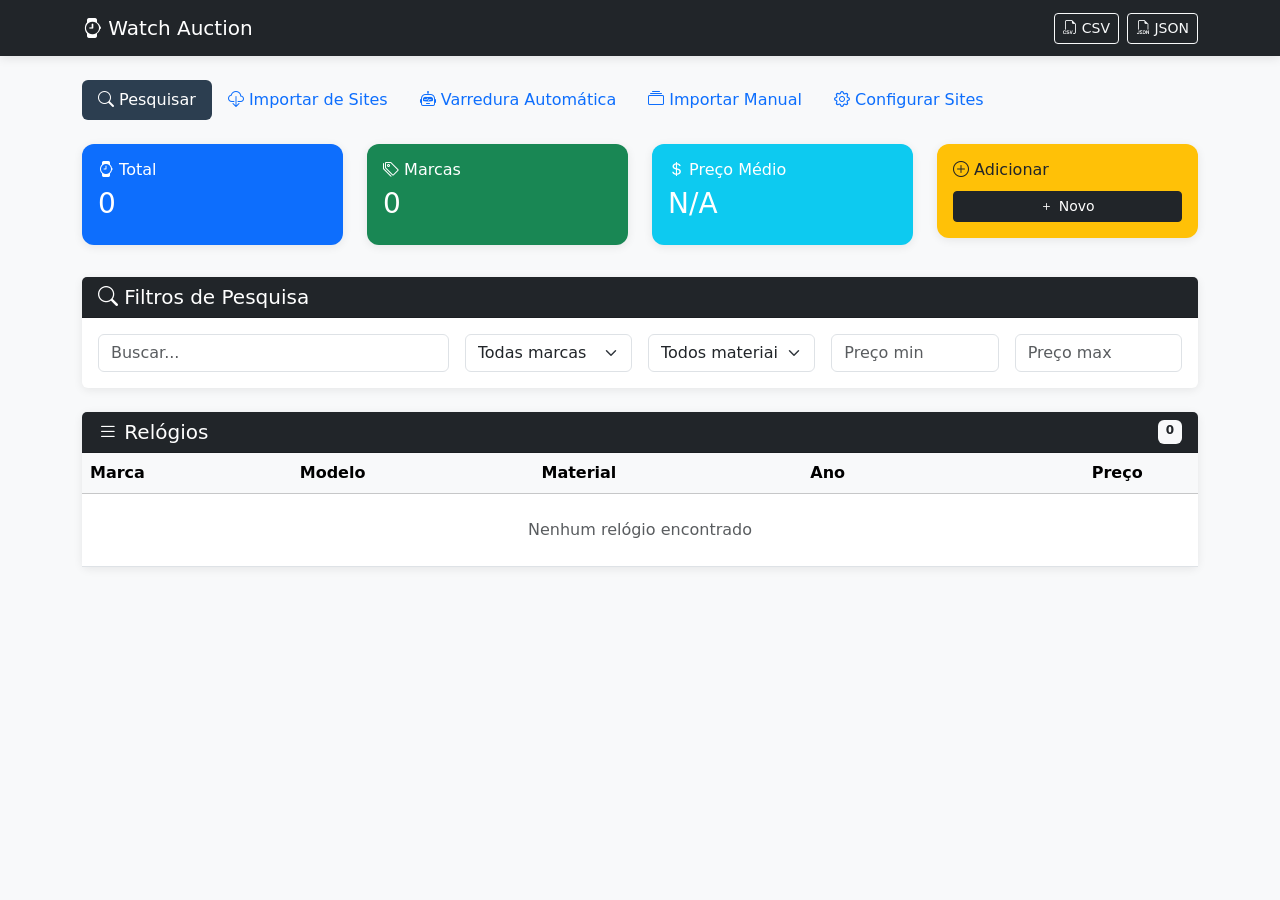
<file: watch-auction.html>
<!DOCTYPE html>
<html lang="pt-BR">
<head>
    <meta charset="UTF-8">
    <meta name="viewport" content="width=device-width, initial-scale=1.0">
    <title>Watch Auction - Pesquisa de Leilões</title>
    <link href="https://cdn.jsdelivr.net/npm/bootstrap@5.3.2/dist/css/bootstrap.min.css" rel="stylesheet">
    <link href="https://cdn.jsdelivr.net/npm/bootstrap-icons@1.11.1/font/bootstrap-icons.css" rel="stylesheet">
    <style>
        :root { --primary: #2c3e50; --accent: #3498db; }
        body { background: #f8f9fa; min-height: 100vh; }
        .navbar { box-shadow: 0 2px 10px rgba(0,0,0,0.1); }
        .card { border: none; box-shadow: 0 2px 10px rgba(0,0,0,0.08); }
        .card:hover { box-shadow: 0 4px 20px rgba(0,0,0,0.12); }
        .table tbody tr { cursor: pointer; transition: background 0.2s; }
        .table tbody tr:hover { background: #e3f2fd !important; }
        .stat-card { border-radius: 12px; transition: transform 0.2s; }
        .stat-card:hover { transform: translateY(-2px); }
        .modal-xl { max-width: 900px; }
        .site-badge { cursor: pointer; transition: all 0.2s; }
        .site-badge:hover { transform: scale(1.05); }
        .nav-pills .nav-link.active { background-color: #2c3e50; }
        .subpage-link { font-size: 0.85rem; word-break: break-all; }
        .batch-status { font-size: 0.9rem; }
        .page-badge { font-size: 0.75rem; }
    </style>
</head>
<body>
    <nav class="navbar navbar-expand-lg navbar-dark bg-dark sticky-top">
        <div class="container">
            <a class="navbar-brand" href="#"><i class="bi bi-watch"></i> Watch Auction</a>
            <div class="navbar-nav ms-auto">
                <button class="btn btn-outline-light btn-sm me-2" onclick="exportData('csv')">
                    <i class="bi bi-filetype-csv"></i> CSV
                </button>
                <button class="btn btn-outline-light btn-sm" onclick="exportData('json')">
                    <i class="bi bi-filetype-json"></i> JSON
                </button>
            </div>
        </div>
    </nav>

    <main class="container py-4">
        <ul class="nav nav-pills mb-4" role="tablist">
            <li class="nav-item">
                <button class="nav-link active" data-bs-toggle="pill" data-bs-target="#tab-search">
                    <i class="bi bi-search"></i> Pesquisar
                </button>
            </li>
            <li class="nav-item">
                <button class="nav-link" data-bs-toggle="pill" data-bs-target="#tab-import">
                    <i class="bi bi-cloud-download"></i> Importar de Sites
                </button>
            </li>
            <li class="nav-item">
                <button class="nav-link" data-bs-toggle="pill" data-bs-target="#tab-auto">
                    <i class="bi bi-robot"></i> Varredura Automática
                </button>
            </li>
            <li class="nav-item">
                <button class="nav-link" data-bs-toggle="pill" data-bs-target="#tab-batch">
                    <i class="bi bi-collection"></i> Importar Manual
                </button>
            </li>
            <li class="nav-item">
                <button class="nav-link" data-bs-toggle="pill" data-bs-target="#tab-sites">
                    <i class="bi bi-gear"></i> Configurar Sites
                </button>
            </li>
        </ul>

        <div class="tab-content">
            <!-- Tab: Search -->
            <div class="tab-pane fade show active" id="tab-search">
                <div class="row mb-4">
                    <div class="col-md-3 mb-2">
                        <div class="card stat-card bg-primary text-white">
                            <div class="card-body">
                                <h6><i class="bi bi-watch"></i> Total</h6>
                                <h3 id="stat-total">0</h3>
                            </div>
                        </div>
                    </div>
                    <div class="col-md-3 mb-2">
                        <div class="card stat-card bg-success text-white">
                            <div class="card-body">
                                <h6><i class="bi bi-tags"></i> Marcas</h6>
                                <h3 id="stat-brands">0</h3>
                            </div>
                        </div>
                    </div>
                    <div class="col-md-3 mb-2">
                        <div class="card stat-card bg-info text-white">
                            <div class="card-body">
                                <h6><i class="bi bi-currency-dollar"></i> Preço Médio</h6>
                                <h3 id="stat-avg">R$ 0</h3>
                            </div>
                        </div>
                    </div>
                    <div class="col-md-3 mb-2">
                        <div class="card stat-card bg-warning text-dark">
                            <div class="card-body">
                                <h6><i class="bi bi-plus-circle"></i> Adicionar</h6>
                                <button class="btn btn-dark btn-sm w-100 mt-1" data-bs-toggle="modal" data-bs-target="#addModal">
                                    <i class="bi bi-plus"></i> Novo
                                </button>
                            </div>
                        </div>
                    </div>
                </div>

                <div class="card mb-4">
                    <div class="card-header bg-dark text-white">
                        <h5 class="mb-0"><i class="bi bi-search"></i> Filtros de Pesquisa</h5>
                    </div>
                    <div class="card-body">
                        <div class="row g-3">
                            <div class="col-md-4">
                                <input type="text" class="form-control" id="searchQuery" placeholder="Buscar..." onkeyup="filterWatches()">
                            </div>
                            <div class="col-md-2">
                                <select class="form-select" id="filterBrand" onchange="filterWatches()">
                                    <option value="">Todas marcas</option>
                                </select>
                            </div>
                            <div class="col-md-2">
                                <select class="form-select" id="filterMaterial" onchange="filterWatches()">
                                    <option value="">Todos materiais</option>
                                </select>
                            </div>
                            <div class="col-md-2">
                                <input type="number" class="form-control" id="minPrice" placeholder="Preço min" onchange="filterWatches()">
                            </div>
                            <div class="col-md-2">
                                <input type="number" class="form-control" id="maxPrice" placeholder="Preço max" onchange="filterWatches()">
                            </div>
                        </div>
                    </div>
                </div>

                <div class="card">
                    <div class="card-header bg-dark text-white d-flex justify-content-between">
                        <h5 class="mb-0"><i class="bi bi-list"></i> Relógios</h5>
                        <span class="badge bg-light text-dark" id="resultCount">0</span>
                    </div>
                    <div class="table-responsive">
                        <table class="table table-hover mb-0">
                            <thead class="table-light">
                                <tr>
                                    <th>Marca</th>
                                    <th>Modelo</th>
                                    <th>Material</th>
                                    <th>Ano</th>
                                    <th class="text-end">Preço</th>
                                    <th></th>
                                </tr>
                            </thead>
                            <tbody id="watchesTable"></tbody>
                        </table>
                    </div>
                </div>
            </div>

            <!-- Tab: Import Single Page -->
            <div class="tab-pane fade" id="tab-import">
                <div class="card">
                    <div class="card-header bg-dark text-white">
                        <h5 class="mb-0"><i class="bi bi-cloud-download"></i> Importar de Sites de Leilão</h5>
                    </div>
                    <div class="card-body">
                        <div class="mb-4">
                            <label class="form-label fw-bold">1. Selecione o site:</label>
                            <div class="d-flex flex-wrap gap-2" id="siteButtons"></div>
                        </div>

                        <div class="mb-4">
                            <label class="form-label fw-bold">2. Abra o site e copie o conteúdo:</label>
                            <div class="d-flex gap-2 flex-wrap">
                                <button class="btn btn-primary" onclick="openSelectedSite()">
                                    <i class="bi bi-box-arrow-up-right"></i> Abrir Site
                                </button>
                                <button class="btn btn-outline-primary" onclick="openAllPages()">
                                    <i class="bi bi-collection"></i> Abrir Páginas 1-5
                                </button>
                            </div>
                            <small class="text-muted d-block mt-2">
                                Na página, pressione <kbd>Cmd+A</kbd> e <kbd>Cmd+C</kbd> para copiar tudo
                            </small>
                        </div>

                        <div class="mb-4">
                            <label class="form-label fw-bold">3. Cole o conteúdo aqui:</label>
                            <textarea class="form-control" id="pasteArea" rows="8"
                                placeholder="Cole aqui o texto copiado da página do leilão..."></textarea>
                        </div>

                        <div class="d-flex gap-2">
                            <button class="btn btn-success btn-lg" onclick="extractFromPaste()">
                                <i class="bi bi-magic"></i> Extrair Relógios
                            </button>
                            <button class="btn btn-outline-secondary" onclick="document.getElementById('pasteArea').value=''">
                                <i class="bi bi-trash"></i> Limpar
                            </button>
                        </div>

                        <div class="mt-4" id="extractionResults" style="display:none">
                            <div class="alert alert-success">
                                <i class="bi bi-check-circle"></i> <span id="extractionCount">0</span> relógios encontrados!
                            </div>

                            <!-- Detected Subpages -->
                            <div class="mb-3" id="detectedLinksSection" style="display:none">
                                <div class="alert alert-info">
                                    <i class="bi bi-link-45deg"></i> <strong><span id="linksCount">0</span> links de produtos detectados!</strong>
                                    <button class="btn btn-sm btn-info ms-2" onclick="openDetectedLinks()">
                                        Abrir Todos
                                    </button>
                                </div>
                            </div>

                            <div class="table-responsive">
                                <table class="table table-sm">
                                    <thead>
                                        <tr>
                                            <th><input type="checkbox" id="selectAllExtracted" onchange="toggleAllExtracted()"></th>
                                            <th>Descrição</th>
                                            <th>Marca</th>
                                            <th>Material</th>
                                            <th>Preço</th>
                                        </tr>
                                    </thead>
                                    <tbody id="extractedTable"></tbody>
                                </table>
                            </div>
                            <button class="btn btn-primary" onclick="importSelected()">
                                <i class="bi bi-download"></i> Importar Selecionados
                            </button>
                        </div>
                    </div>
                </div>
            </div>

            <!-- Tab: Automatic Scan -->
            <div class="tab-pane fade" id="tab-auto">
                <div class="card">
                    <div class="card-header bg-dark text-white">
                        <h5 class="mb-0"><i class="bi bi-robot"></i> Varredura Automática de Páginas</h5>
                    </div>
                    <div class="card-body">
                        <div class="alert alert-success">
                            <i class="bi bi-lightning-charge"></i>
                            <strong>Modo Automático:</strong> A aplicação vai automaticamente vasculhar todas as páginas do site
                            selecionado e capturar os dados dos relógios sem intervenção manual.
                        </div>

                        <div class="row mb-4">
                            <div class="col-md-6">
                                <label class="form-label fw-bold">1. Selecione o site:</label>
                                <div class="d-flex flex-wrap gap-2" id="siteButtonsAuto"></div>
                            </div>
                            <div class="col-md-3">
                                <label class="form-label fw-bold">Página inicial:</label>
                                <input type="number" class="form-control" id="autoStartPage" value="1" min="1">
                            </div>
                            <div class="col-md-3">
                                <label class="form-label fw-bold">Página final:</label>
                                <input type="number" class="form-control" id="autoEndPage" value="10" min="1">
                            </div>
                        </div>

                        <div class="row mb-4">
                            <div class="col-md-6">
                                <label class="form-label fw-bold">Proxy CORS:</label>
                                <select class="form-select" id="corsProxy">
                                    <option value="allorigins">AllOrigins (Recomendado)</option>
                                    <option value="corsproxy">CorsProxy.io</option>
                                    <option value="corsanywhere">CORS Anywhere</option>
                                    <option value="codetabs">CodeTabs</option>
                                </select>
                                <small class="text-muted">Se um proxy não funcionar, tente outro</small>
                            </div>
                            <div class="col-md-3">
                                <label class="form-label fw-bold">Delay entre páginas:</label>
                                <select class="form-select" id="autoDelay">
                                    <option value="1000">1 segundo</option>
                                    <option value="2000" selected>2 segundos</option>
                                    <option value="3000">3 segundos</option>
                                    <option value="5000">5 segundos</option>
                                </select>
                            </div>
                            <div class="col-md-3 d-flex align-items-end">
                                <button class="btn btn-primary btn-lg w-100" onclick="startAutoScan()" id="startScanBtn">
                                    <i class="bi bi-play-fill"></i> Iniciar Varredura
                                </button>
                            </div>
                        </div>

                        <!-- Progress Section -->
                        <div id="scanProgress" style="display:none">
                            <div class="card bg-light mb-4">
                                <div class="card-body">
                                    <div class="d-flex justify-content-between align-items-center mb-2">
                                        <span id="scanStatus">Iniciando...</span>
                                        <button class="btn btn-danger btn-sm" onclick="stopAutoScan()">
                                            <i class="bi bi-stop-fill"></i> Parar
                                        </button>
                                    </div>
                                    <div class="progress" style="height: 25px;">
                                        <div class="progress-bar progress-bar-striped progress-bar-animated"
                                            id="scanProgressBar" style="width: 0%">0%</div>
                                    </div>
                                    <div class="row mt-3 text-center">
                                        <div class="col-3">
                                            <div class="h4 text-primary mb-0" id="scanPagesProcessed">0</div>
                                            <small class="text-muted">Páginas</small>
                                        </div>
                                        <div class="col-3">
                                            <div class="h4 text-success mb-0" id="scanWatchesFound">0</div>
                                            <small class="text-muted">Relógios</small>
                                        </div>
                                        <div class="col-3">
                                            <div class="h4 text-warning mb-0" id="scanErrors">0</div>
                                            <small class="text-muted">Erros</small>
                                        </div>
                                        <div class="col-3">
                                            <div class="h4 text-info mb-0" id="scanTimeRemaining">--</div>
                                            <small class="text-muted">Restante</small>
                                        </div>
                                    </div>
                                </div>
                            </div>

                            <!-- Log -->
                            <div class="mb-3">
                                <label class="form-label fw-bold">Log de atividade:</label>
                                <div class="border rounded p-2 bg-dark text-light"
                                    style="height: 150px; overflow-y: auto; font-family: monospace; font-size: 0.85rem;"
                                    id="scanLog"></div>
                            </div>
                        </div>

                        <!-- Results Preview -->
                        <div id="autoResults" style="display:none">
                            <div class="alert alert-success">
                                <i class="bi bi-check-circle"></i> Varredura concluída!
                                <strong><span id="autoTotalFound">0</span> relógios</strong> encontrados em
                                <strong><span id="autoTotalPages">0</span> páginas</strong>.
                            </div>

                            <div class="table-responsive" style="max-height: 400px; overflow-y: auto;">
                                <table class="table table-sm table-striped">
                                    <thead class="sticky-top bg-white">
                                        <tr>
                                            <th><input type="checkbox" id="selectAllAuto" onchange="toggleAllAuto()" checked></th>
                                            <th>Descrição</th>
                                            <th>Marca</th>
                                            <th>Material</th>
                                            <th>Preço</th>
                                        </tr>
                                    </thead>
                                    <tbody id="autoResultsTable"></tbody>
                                </table>
                            </div>

                            <div class="d-flex gap-2 mt-3">
                                <button class="btn btn-success btn-lg" onclick="importAutoResults()">
                                    <i class="bi bi-download"></i> Importar Selecionados
                                </button>
                                <button class="btn btn-outline-secondary" onclick="clearAutoResults()">
                                    <i class="bi bi-trash"></i> Limpar Resultados
                                </button>
                            </div>
                        </div>
                    </div>
                </div>

                <div class="card mt-4">
                    <div class="card-header bg-light">
                        <h6 class="mb-0"><i class="bi bi-info-circle"></i> Como funciona</h6>
                    </div>
                    <div class="card-body">
                        <ol class="mb-0">
                            <li>Selecione o site de leilão que deseja varrer</li>
                            <li>Defina o intervalo de páginas (ex: 1 a 20)</li>
                            <li>Clique em "Iniciar Varredura"</li>
                            <li>A aplicação irá automaticamente:
                                <ul>
                                    <li>Acessar cada página através de um proxy CORS</li>
                                    <li>Extrair todos os dados de relógios</li>
                                    <li>Identificar marcas, modelos, materiais e preços</li>
                                </ul>
                            </li>
                            <li>Revise os resultados e importe os que desejar</li>
                        </ol>
                    </div>
                </div>
            </div>

            <!-- Tab: Batch Import (Multiple Pages) -->
            <div class="tab-pane fade" id="tab-batch">
                <div class="card">
                    <div class="card-header bg-dark text-white">
                        <h5 class="mb-0"><i class="bi bi-collection"></i> Importar Múltiplas Páginas</h5>
                    </div>
                    <div class="card-body">
                        <div class="alert alert-info">
                            <i class="bi bi-info-circle"></i>
                            Cole o conteúdo de várias páginas de uma vez. Você pode copiar uma página, colar aqui,
                            depois copiar outra página e colar novamente - os dados serão acumulados.
                        </div>

                        <div class="mb-4">
                            <label class="form-label fw-bold">Site selecionado:</label>
                            <div class="d-flex flex-wrap gap-2" id="siteButtonsBatch"></div>
                        </div>

                        <div class="row mb-4">
                            <div class="col-md-8">
                                <label class="form-label fw-bold">Cole o conteúdo das páginas:</label>
                                <textarea class="form-control" id="batchPasteArea" rows="6"
                                    placeholder="Cole aqui o conteúdo de cada página..."></textarea>
                            </div>
                            <div class="col-md-4">
                                <label class="form-label fw-bold">Páginas coletadas:</label>
                                <div class="border rounded p-3 bg-light" style="min-height: 150px; max-height: 200px; overflow-y: auto;">
                                    <div id="collectedPages">
                                        <span class="text-muted">Nenhuma página coletada ainda</span>
                                    </div>
                                </div>
                            </div>
                        </div>

                        <div class="d-flex gap-2 mb-4">
                            <button class="btn btn-primary" onclick="addToBatch()">
                                <i class="bi bi-plus-circle"></i> Adicionar à Lista
                            </button>
                            <button class="btn btn-outline-danger" onclick="clearBatch()">
                                <i class="bi bi-trash"></i> Limpar Tudo
                            </button>
                        </div>

                        <div class="card bg-light">
                            <div class="card-body">
                                <div class="d-flex justify-content-between align-items-center">
                                    <div>
                                        <h5 class="mb-0">Total acumulado: <span class="text-primary" id="batchTotal">0</span> relógios</h5>
                                        <small class="text-muted">de <span id="batchPages">0</span> páginas</small>
                                    </div>
                                    <button class="btn btn-success btn-lg" onclick="importBatch()" id="importBatchBtn" disabled>
                                        <i class="bi bi-download"></i> Importar Todos
                                    </button>
                                </div>
                            </div>
                        </div>

                        <!-- Preview Table -->
                        <div class="mt-4" id="batchPreview" style="display:none">
                            <h6>Prévia dos dados coletados:</h6>
                            <div class="table-responsive" style="max-height: 300px; overflow-y: auto;">
                                <table class="table table-sm table-striped">
                                    <thead class="sticky-top bg-white">
                                        <tr>
                                            <th>Página</th>
                                            <th>Descrição</th>
                                            <th>Marca</th>
                                            <th>Preço</th>
                                        </tr>
                                    </thead>
                                    <tbody id="batchPreviewTable"></tbody>
                                </table>
                            </div>
                        </div>
                    </div>
                </div>

                <div class="card mt-4">
                    <div class="card-header bg-light">
                        <h6 class="mb-0"><i class="bi bi-lightning"></i> Atalhos Rápidos</h6>
                    </div>
                    <div class="card-body">
                        <p class="mb-2">Abrir múltiplas páginas do site selecionado:</p>
                        <div class="d-flex gap-2 flex-wrap">
                            <button class="btn btn-outline-primary btn-sm" onclick="openPagesRange(1,3)">Páginas 1-3</button>
                            <button class="btn btn-outline-primary btn-sm" onclick="openPagesRange(1,5)">Páginas 1-5</button>
                            <button class="btn btn-outline-primary btn-sm" onclick="openPagesRange(1,10)">Páginas 1-10</button>
                            <button class="btn btn-outline-primary btn-sm" onclick="openPagesRange(1,20)">Páginas 1-20</button>
                        </div>
                        <small class="text-muted d-block mt-2">
                            Abre várias abas. Copie o conteúdo de cada uma e cole aqui.
                        </small>
                    </div>
                </div>
            </div>

            <!-- Tab: Configure Sites -->
            <div class="tab-pane fade" id="tab-sites">
                <div class="card">
                    <div class="card-header bg-dark text-white d-flex justify-content-between align-items-center">
                        <h5 class="mb-0"><i class="bi bi-gear"></i> Sites de Leilão Configurados</h5>
                        <button class="btn btn-light btn-sm" onclick="openAddSiteModal()">
                            <i class="bi bi-plus"></i> Adicionar Site
                        </button>
                    </div>
                    <div class="card-body">
                        <div class="alert alert-info">
                            <i class="bi bi-info-circle"></i>
                            <strong>Padrão de URL para paginação:</strong> Use <code>{page}</code> onde o número da página deve aparecer.
                            <br>Exemplo: <code>https://site.com/relogios?page={page}</code>
                        </div>
                        <div class="table-responsive">
                            <table class="table">
                                <thead>
                                    <tr>
                                        <th>Nome</th>
                                        <th>URL Base</th>
                                        <th>Categoria</th>
                                        <th></th>
                                    </tr>
                                </thead>
                                <tbody id="sitesTable"></tbody>
                            </table>
                        </div>
                    </div>
                </div>
            </div>
        </div>
    </main>

    <!-- Modals -->
    <div class="modal fade" id="addModal" tabindex="-1">
        <div class="modal-dialog modal-xl">
            <div class="modal-content">
                <div class="modal-header bg-dark text-white">
                    <h5 class="modal-title"><i class="bi bi-watch"></i> <span id="modalTitle">Adicionar Relógio</span></h5>
                    <button type="button" class="btn-close btn-close-white" data-bs-dismiss="modal"></button>
                </div>
                <div class="modal-body">
                    <form id="watchForm">
                        <input type="hidden" id="watchId">
                        <div class="row g-3">
                            <div class="col-md-6">
                                <label class="form-label">Descrição Geral *</label>
                                <input type="text" class="form-control" id="description" required>
                            </div>
                            <div class="col-md-3">
                                <label class="form-label">Marca *</label>
                                <input type="text" class="form-control" id="brand" required list="brandsList">
                                <datalist id="brandsList"></datalist>
                            </div>
                            <div class="col-md-3">
                                <label class="form-label">Preço (R$) *</label>
                                <input type="number" class="form-control" id="price" step="0.01" required>
                            </div>
                            <div class="col-md-3">
                                <label class="form-label">Modelo</label>
                                <input type="text" class="form-control" id="model">
                            </div>
                            <div class="col-md-3">
                                <label class="form-label">Ano</label>
                                <input type="number" class="form-control" id="year" min="1900" max="2030">
                            </div>
                            <div class="col-md-3">
                                <label class="form-label">Material da Caixa</label>
                                <select class="form-select" id="material">
                                    <option value="">Selecione</option>
                                    <option>Aço</option><option>Aço e ouro</option><option>Ouro</option>
                                    <option>Ouro rosa</option><option>Ouro branco</option><option>Titânio</option>
                                    <option>Platina</option><option>Cerâmica</option>
                                </select>
                            </div>
                            <div class="col-md-3">
                                <label class="form-label">Material Pulseira</label>
                                <select class="form-select" id="braceletMaterial">
                                    <option value="">Selecione</option>
                                    <option>Aço</option><option>Couro</option><option>Borracha</option>
                                    <option>Ouro</option><option>Tecido</option>
                                </select>
                            </div>
                            <div class="col-md-3">
                                <label class="form-label">Peso</label>
                                <input type="text" class="form-control" id="weight" placeholder="ex: 150g">
                            </div>
                            <div class="col-md-9">
                                <label class="form-label">Especificações</label>
                                <input type="text" class="form-control" id="specification" placeholder="ex: Automático, Cronógrafo, 42mm">
                            </div>
                            <div class="col-12">
                                <label class="form-label">URL da Imagem</label>
                                <input type="url" class="form-control" id="imageUrl" placeholder="https://...">
                            </div>
                            <div class="col-12">
                                <label class="form-label">URL do Leilão</label>
                                <input type="url" class="form-control" id="sourceUrl" placeholder="https://...">
                            </div>
                        </div>
                    </form>
                </div>
                <div class="modal-footer">
                    <button type="button" class="btn btn-danger me-auto" id="deleteBtn" style="display:none" onclick="deleteWatch()">
                        <i class="bi bi-trash"></i> Excluir
                    </button>
                    <button type="button" class="btn btn-secondary" data-bs-dismiss="modal">Cancelar</button>
                    <button type="button" class="btn btn-primary" onclick="saveWatch()">
                        <i class="bi bi-check"></i> Salvar
                    </button>
                </div>
            </div>
        </div>
    </div>

    <div class="modal fade" id="viewModal" tabindex="-1">
        <div class="modal-dialog modal-lg">
            <div class="modal-content">
                <div class="modal-header bg-success text-white">
                    <h5 class="modal-title" id="viewTitle">Detalhes</h5>
                    <button type="button" class="btn-close btn-close-white" data-bs-dismiss="modal"></button>
                </div>
                <div class="modal-body" id="viewBody"></div>
                <div class="modal-footer">
                    <button class="btn btn-outline-primary" onclick="editCurrentWatch()">
                        <i class="bi bi-pencil"></i> Editar
                    </button>
                    <a class="btn btn-primary" id="viewSourceLink" href="#" target="_blank">
                        <i class="bi bi-box-arrow-up-right"></i> Ver no site
                    </a>
                </div>
            </div>
        </div>
    </div>

    <div class="modal fade" id="addSiteModal" tabindex="-1">
        <div class="modal-dialog">
            <div class="modal-content">
                <div class="modal-header bg-dark text-white">
                    <h5 class="modal-title"><i class="bi bi-globe"></i> Adicionar Site de Leilão</h5>
                    <button type="button" class="btn-close btn-close-white" data-bs-dismiss="modal"></button>
                </div>
                <div class="modal-body">
                    <div class="mb-3">
                        <label class="form-label">Nome do Site *</label>
                        <input type="text" class="form-control" id="siteName" placeholder="Ex: Leilões BR">
                    </div>
                    <div class="mb-3">
                        <label class="form-label">URL da página de relógios *</label>
                        <input type="url" class="form-control" id="siteUrl" placeholder="https://www.exemplo.com/relogios">
                        <small class="text-muted">Use <code>{page}</code> para indicar onde vai o número da página</small>
                    </div>
                    <div class="mb-3">
                        <label class="form-label">Categoria</label>
                        <input type="text" class="form-control" id="siteCategory" placeholder="Ex: Joalheria">
                    </div>
                </div>
                <div class="modal-footer">
                    <button type="button" class="btn btn-secondary" data-bs-dismiss="modal">Cancelar</button>
                    <button type="button" class="btn btn-primary" onclick="saveSite()">
                        <i class="bi bi-check"></i> Salvar
                    </button>
                </div>
            </div>
        </div>
    </div>

    <script src="https://cdn.jsdelivr.net/npm/bootstrap@5.3.2/dist/js/bootstrap.bundle.min.js"></script>
    <script>
        // Database
        const DB_KEY = 'watchAuctionDB';
        const SITES_KEY = 'watchAuctionSites';

        let watches = JSON.parse(localStorage.getItem(DB_KEY)) || [];
        let sites = JSON.parse(localStorage.getItem(SITES_KEY)) || [
            { id: '1', name: 'Leilões BR', url: 'https://www.leiloesbr.com.br/joalheria/relogios?p={page}', category: 'Joalheria' },
            { id: '2', name: 'Sothebys', url: 'https://www.sothebys.com/en/buy/watches?page={page}', category: 'Luxo' },
            { id: '3', name: 'Christies', url: 'https://www.christies.com/en/events/watches?page={page}', category: 'Luxo' },
            { id: '4', name: 'Mercado Livre', url: 'https://lista.mercadolivre.com.br/relogios_Desde_{page}_NoIndex_True', category: 'Marketplace' },
        ];
        let selectedSiteId = sites[0]?.id;
        let currentViewId = null;
        let extractedWatches = [];
        let detectedLinks = [];
        let batchWatches = [];
        let batchPageCount = 0;

        // Known data
        const KNOWN_BRANDS = ['Rolex', 'Omega', 'Patek Philippe', 'Audemars Piguet', 'Cartier',
            'Tag Heuer', 'Breitling', 'IWC', 'Panerai', 'Hublot', 'Tudor', 'Longines',
            'Tissot', 'Seiko', 'Citizen', 'Chopard', 'Bulgari', 'Montblanc', 'Oris',
            'Vacheron Constantin', 'Jaeger-LeCoultre', 'Zenith', 'Rado', 'Hamilton',
            'Technos', 'Orient', 'Casio', 'Invicta', 'Fossil', 'Michael Kors',
            'A. Lange & Söhne', 'Blancpain', 'Girard-Perregaux', 'Ulysse Nardin',
            'Richard Mille', 'Frank Muller', 'Piaget', 'Corum', 'Bell & Ross',
            'Maurice Lacroix', 'Frederique Constant', 'Movado', 'Raymond Weil',
            'Mido', 'Certina', 'Alpina', 'Baume & Mercier', 'Ebel', 'Concord'];

        const MATERIALS = {
            'Ouro rosa': ['ouro rosa', 'rose gold', 'rosê', 'everose'],
            'Ouro amarelo': ['ouro amarelo', 'yellow gold', 'ouro 18k', 'ouro 750'],
            'Ouro branco': ['ouro branco', 'white gold'],
            'Aço e ouro': ['aço e ouro', 'steel and gold', 'aço/ouro', 'bicolor', 'two-tone', 'rolesor'],
            'Aço': ['aço', 'steel', 'aço inox', 'stainless', 'inoxidável'],
            'Ouro': ['ouro', 'gold', '18k', '750'],
            'Titânio': ['titânio', 'titanium'],
            'Platina': ['platina', 'platinum'],
            'Cerâmica': ['cerâmica', 'ceramic'],
            'Bronze': ['bronze'],
            'Prata': ['prata', 'silver'],
        };

        const BRACELET_MATERIALS = {
            'Aço': ['pulseira de aço', 'bracelete aço', 'jubilee', 'oyster', 'president'],
            'Couro': ['couro', 'leather', 'crocodilo', 'jacaré', 'alligator'],
            'Borracha': ['borracha', 'rubber', 'silicone', 'oysterflex'],
            'Ouro': ['pulseira ouro', 'bracelete ouro'],
            'Tecido': ['nato', 'nylon', 'tecido', 'canvas'],
        };

        // === Core Functions ===
        function saveDB() {
            localStorage.setItem(DB_KEY, JSON.stringify(watches));
            localStorage.setItem(SITES_KEY, JSON.stringify(sites));
            updateStats();
            updateFilters();
            filterWatches();
            renderSites();
            renderSiteButtons();
            if (document.getElementById('siteButtonsAuto')) renderSiteButtonsAuto();
        }

        function formatCurrency(value) {
            if (!value) return 'N/A';
            return 'R$ ' + parseFloat(value).toLocaleString('pt-BR', {minimumFractionDigits: 2});
        }

        function updateStats() {
            const total = watches.length;
            const brands = [...new Set(watches.map(w => w.brand).filter(b => b))].length;
            const prices = watches.map(w => parseFloat(w.price)).filter(p => p > 0);
            const avg = prices.length ? prices.reduce((a,b) => a+b, 0) / prices.length : 0;

            document.getElementById('stat-total').textContent = total;
            document.getElementById('stat-brands').textContent = brands;
            document.getElementById('stat-avg').textContent = formatCurrency(avg);
        }

        function updateFilters() {
            const brands = [...new Set(watches.map(w => w.brand).filter(b => b))].sort();
            const materials = [...new Set(watches.map(w => w.material).filter(m => m))].sort();

            document.getElementById('filterBrand').innerHTML = '<option value="">Todas marcas</option>' +
                brands.map(b => `<option>${b}</option>`).join('');
            document.getElementById('filterMaterial').innerHTML = '<option value="">Todos materiais</option>' +
                materials.map(m => `<option>${m}</option>`).join('');

            const allBrands = [...new Set([...KNOWN_BRANDS, ...brands])].sort();
            document.getElementById('brandsList').innerHTML = allBrands.map(b => `<option value="${b}">`).join('');
        }

        function filterWatches() {
            const query = document.getElementById('searchQuery').value.toLowerCase();
            const brand = document.getElementById('filterBrand').value;
            const material = document.getElementById('filterMaterial').value;
            const minPrice = parseFloat(document.getElementById('minPrice').value) || 0;
            const maxPrice = parseFloat(document.getElementById('maxPrice').value) || Infinity;

            const filtered = watches.filter(w => {
                const matchQuery = !query ||
                    (w.description || '').toLowerCase().includes(query) ||
                    (w.brand || '').toLowerCase().includes(query) ||
                    (w.model || '').toLowerCase().includes(query);
                const matchBrand = !brand || w.brand === brand;
                const matchMaterial = !material || w.material === material;
                const price = parseFloat(w.price) || 0;
                const matchPrice = price >= minPrice && price <= maxPrice;
                return matchQuery && matchBrand && matchMaterial && matchPrice;
            });

            renderTable(filtered);
            document.getElementById('resultCount').textContent = filtered.length;
        }

        function renderTable(data) {
            const tbody = document.getElementById('watchesTable');
            if (data.length === 0) {
                tbody.innerHTML = '<tr><td colspan="6" class="text-center text-muted py-4">Nenhum relógio encontrado</td></tr>';
                return;
            }
            tbody.innerHTML = data.map(w => `
                <tr onclick="viewWatch('${w.id}')">
                    <td><strong>${w.brand || '-'}</strong></td>
                    <td>${w.model || w.description?.substring(0,30) || '-'}</td>
                    <td><span class="badge bg-secondary">${w.material || '-'}</span></td>
                    <td>${w.year || '-'}</td>
                    <td class="text-end text-success fw-bold">${formatCurrency(w.price)}</td>
                    <td><i class="bi bi-chevron-right text-muted"></i></td>
                </tr>
            `).join('');
        }

        // === Watch CRUD ===
        function openAddModal() {
            document.getElementById('modalTitle').textContent = 'Adicionar Relógio';
            document.getElementById('watchForm').reset();
            document.getElementById('watchId').value = '';
            document.getElementById('deleteBtn').style.display = 'none';
        }

        function viewWatch(id) {
            const w = watches.find(x => x.id === id);
            if (!w) return;
            currentViewId = id;

            document.getElementById('viewTitle').textContent = `${w.brand || ''} ${w.model || ''}`.trim() || 'Detalhes';
            document.getElementById('viewBody').innerHTML = `
                <div class="row">
                    <div class="col-md-4 text-center mb-3">
                        ${w.imageUrl ? `<img src="${w.imageUrl}" class="img-fluid rounded" style="max-height:200px">` :
                            `<div class="bg-light rounded d-flex align-items-center justify-content-center" style="height:150px">
                                <i class="bi bi-watch text-muted" style="font-size:3rem"></i></div>`}
                    </div>
                    <div class="col-md-8">
                        <h4 class="text-success mb-3">${formatCurrency(w.price)}</h4>
                        <p><strong>Descrição:</strong> ${w.description || '-'}</p>
                        <div class="row">
                            <div class="col-6"><strong>Marca:</strong> ${w.brand || '-'}</div>
                            <div class="col-6"><strong>Modelo:</strong> ${w.model || '-'}</div>
                            <div class="col-6"><strong>Ano:</strong> ${w.year || '-'}</div>
                            <div class="col-6"><strong>Material:</strong> ${w.material || '-'}</div>
                            <div class="col-6"><strong>Pulseira:</strong> ${w.braceletMaterial || '-'}</div>
                            <div class="col-6"><strong>Peso:</strong> ${w.weight || '-'}</div>
                        </div>
                        <p class="mt-2"><strong>Especificações:</strong> ${w.specification || '-'}</p>
                    </div>
                </div>`;

            const sourceLink = document.getElementById('viewSourceLink');
            sourceLink.style.display = w.sourceUrl ? 'inline-block' : 'none';
            sourceLink.href = w.sourceUrl || '#';
            new bootstrap.Modal(document.getElementById('viewModal')).show();
        }

        function editCurrentWatch() {
            bootstrap.Modal.getInstance(document.getElementById('viewModal')).hide();
            editWatch(currentViewId);
        }

        function editWatch(id) {
            const w = watches.find(x => x.id === id);
            if (!w) return;

            document.getElementById('modalTitle').textContent = 'Editar Relógio';
            document.getElementById('watchId').value = w.id;
            document.getElementById('description').value = w.description || '';
            document.getElementById('brand').value = w.brand || '';
            document.getElementById('price').value = w.price || '';
            document.getElementById('model').value = w.model || '';
            document.getElementById('year').value = w.year || '';
            document.getElementById('material').value = w.material || '';
            document.getElementById('braceletMaterial').value = w.braceletMaterial || '';
            document.getElementById('weight').value = w.weight || '';
            document.getElementById('specification').value = w.specification || '';
            document.getElementById('imageUrl').value = w.imageUrl || '';
            document.getElementById('sourceUrl').value = w.sourceUrl || '';
            document.getElementById('deleteBtn').style.display = 'block';
            new bootstrap.Modal(document.getElementById('addModal')).show();
        }

        function saveWatch() {
            const id = document.getElementById('watchId').value || Date.now().toString();
            const watch = {
                id, description: document.getElementById('description').value,
                brand: document.getElementById('brand').value,
                price: document.getElementById('price').value,
                model: document.getElementById('model').value,
                year: document.getElementById('year').value,
                material: document.getElementById('material').value,
                braceletMaterial: document.getElementById('braceletMaterial').value,
                weight: document.getElementById('weight').value,
                specification: document.getElementById('specification').value,
                imageUrl: document.getElementById('imageUrl').value,
                sourceUrl: document.getElementById('sourceUrl').value,
                updatedAt: new Date().toISOString()
            };

            const idx = watches.findIndex(w => w.id === id);
            if (idx >= 0) watches[idx] = watch; else watches.push(watch);
            saveDB();
            bootstrap.Modal.getInstance(document.getElementById('addModal')).hide();
        }

        function deleteWatch() {
            const id = document.getElementById('watchId').value;
            if (!id || !confirm('Tem certeza que deseja excluir?')) return;
            watches = watches.filter(w => w.id !== id);
            saveDB();
            bootstrap.Modal.getInstance(document.getElementById('addModal')).hide();
        }

        // === Sites Management ===
        function renderSiteButtons() {
            const html = sites.map(s => `
                <button class="btn ${s.id === selectedSiteId ? 'btn-primary' : 'btn-outline-primary'} site-badge"
                    onclick="selectSite('${s.id}')"><i class="bi bi-globe"></i> ${s.name}</button>
            `).join('');
            document.getElementById('siteButtons').innerHTML = html;
            document.getElementById('siteButtonsBatch').innerHTML = html;
        }

        function renderSites() {
            document.getElementById('sitesTable').innerHTML = sites.map(s => `
                <tr>
                    <td><strong>${s.name}</strong></td>
                    <td class="subpage-link"><a href="${s.url.replace('{page}', '1')}" target="_blank">${s.url}</a></td>
                    <td><span class="badge bg-secondary">${s.category || '-'}</span></td>
                    <td><button class="btn btn-sm btn-outline-danger" onclick="deleteSite('${s.id}')"><i class="bi bi-trash"></i></button></td>
                </tr>
            `).join('');
        }

        function selectSite(id) {
            selectedSiteId = id;
            renderSiteButtons();
            if (document.getElementById('siteButtonsAuto')) renderSiteButtonsAuto();
        }

        function openSelectedSite() {
            const site = sites.find(s => s.id === selectedSiteId);
            if (site) window.open(site.url.replace('{page}', '1'), '_blank');
        }

        function openAllPages() { openPagesRange(1, 5); }

        function openPagesRange(start, end) {
            const site = sites.find(s => s.id === selectedSiteId);
            if (!site) return;
            for (let i = start; i <= end; i++) {
                setTimeout(() => window.open(site.url.replace('{page}', i.toString()), '_blank'), (i - start) * 300);
            }
        }

        function openAddSiteModal() {
            document.getElementById('siteName').value = '';
            document.getElementById('siteUrl').value = '';
            document.getElementById('siteCategory').value = '';
            new bootstrap.Modal(document.getElementById('addSiteModal')).show();
        }

        function saveSite() {
            const name = document.getElementById('siteName').value.trim();
            const url = document.getElementById('siteUrl').value.trim();
            const category = document.getElementById('siteCategory').value.trim();
            if (!name || !url) { alert('Preencha nome e URL'); return; }
            sites.push({ id: Date.now().toString(), name, url, category });
            saveDB();
            bootstrap.Modal.getInstance(document.getElementById('addSiteModal')).hide();
        }

        function deleteSite(id) {
            if (!confirm('Remover este site?')) return;
            sites = sites.filter(s => s.id !== id);
            if (selectedSiteId === id) selectedSiteId = sites[0]?.id;
            saveDB();
        }

        // === Enhanced Text Extraction ===
        function extractFromPaste() {
            const text = document.getElementById('pasteArea').value;
            if (!text.trim()) { alert('Cole o conteúdo da página primeiro'); return; }

            const result = parseWatchesFromText(text);
            extractedWatches = result.watches;
            detectedLinks = result.links;

            if (extractedWatches.length === 0) {
                alert('Nenhum relógio encontrado. Tente copiar mais conteúdo da página.');
                return;
            }

            document.getElementById('extractionCount').textContent = extractedWatches.length;
            document.getElementById('extractedTable').innerHTML = extractedWatches.map((w, i) => `
                <tr>
                    <td><input type="checkbox" class="extracted-check" data-index="${i}" checked></td>
                    <td>${w.description || '-'}</td>
                    <td>${w.brand || '-'}</td>
                    <td><span class="badge bg-secondary">${w.material || '-'}</span></td>
                    <td>${formatCurrency(w.price)}</td>
                </tr>
            `).join('');

            // Show detected links
            if (detectedLinks.length > 0) {
                document.getElementById('linksCount').textContent = detectedLinks.length;
                document.getElementById('detectedLinksSection').style.display = 'block';
            } else {
                document.getElementById('detectedLinksSection').style.display = 'none';
            }

            document.getElementById('extractionResults').style.display = 'block';
            document.getElementById('selectAllExtracted').checked = true;
        }

        function parseWatchesFromText(text) {
            const results = [];
            const links = [];
            const lines = text.split('\n').map(l => l.trim()).filter(l => l);
            const site = sites.find(s => s.id === selectedSiteId);
            const baseUrl = site ? new URL(site.url.replace('{page}', '1')).origin : '';

            // Extract URLs from text
            const urlPattern = /https?:\/\/[^\s<>"{}|\\^`\[\]]+/gi;
            const foundUrls = text.match(urlPattern) || [];
            foundUrls.forEach(url => {
                if (url.includes('lote') || url.includes('product') || url.includes('item') ||
                    url.includes('lot') || url.includes('relogio') || url.includes('watch')) {
                    links.push(url);
                }
            });

            // Price patterns
            const pricePatterns = [
                /R\$\s*([\d.,]+)/gi,
                /(\d{1,3}(?:\.\d{3})*(?:,\d{2})?)\s*(?:reais|BRL)/gi,
                /Lance\s*(?:atual|mínimo)?[:\s]*([\d.,]+)/gi,
                /USD\s*([\d.,]+)/gi,
                /EUR\s*([\d.,]+)/gi,
            ];

            let currentItem = null;
            let contextLines = [];

            for (let i = 0; i < lines.length; i++) {
                const line = lines[i];
                const lower = line.toLowerCase();

                // Check if line contains watch-related content
                const hasBrand = KNOWN_BRANDS.some(b => lower.includes(b.toLowerCase()));
                const hasWatchKeyword = /rel[oó]gio|watch|cronógrafo|chronograph|autom[aá]tico|automatic|lote|lot\s*\d/i.test(line);
                const hasLotNumber = /lote\s*\d+|lot\s*\d+/i.test(line);

                // Find price in line
                let price = 0;
                for (const pattern of pricePatterns) {
                    pattern.lastIndex = 0;
                    const match = pattern.exec(line);
                    if (match) {
                        const priceStr = match[1].replace(/\./g, '').replace(',', '.');
                        price = parseFloat(priceStr) || 0;
                        break;
                    }
                }

                if (hasBrand || hasWatchKeyword || hasLotNumber) {
                    // Save previous item if exists
                    if (currentItem && currentItem.description) {
                        results.push(currentItem);
                    }

                    // Start new item
                    const fullContext = [line, ...contextLines.slice(-2)].join(' ');
                    currentItem = {
                        id: Date.now().toString() + Math.random().toString(36).substr(2, 9),
                        description: line.substring(0, 250),
                        brand: extractBrand(fullContext),
                        model: extractModel(fullContext),
                        material: extractMaterial(fullContext),
                        braceletMaterial: extractBraceletMaterial(fullContext),
                        year: extractYear(fullContext),
                        specification: extractSpecification(fullContext),
                        weight: extractWeight(fullContext),
                        price: price,
                        sourceUrl: site?.url.replace('{page}', '1') || ''
                    };
                    contextLines = [];
                } else if (currentItem) {
                    // Add context to current item
                    contextLines.push(line);

                    // Update price if found
                    if (price > 0 && currentItem.price === 0) {
                        currentItem.price = price;
                    }

                    // Update other fields from context
                    if (!currentItem.brand) currentItem.brand = extractBrand(line);
                    if (!currentItem.material) currentItem.material = extractMaterial(line);
                    if (!currentItem.year) currentItem.year = extractYear(line);
                }
            }

            // Don't forget last item
            if (currentItem && currentItem.description) {
                results.push(currentItem);
            }

            return { watches: results, links: [...new Set(links)] };
        }

        function extractBrand(text) {
            const lower = text.toLowerCase();
            for (const brand of KNOWN_BRANDS) {
                if (lower.includes(brand.toLowerCase())) return brand;
            }
            return '';
        }

        function extractModel(text) {
            const patterns = [
                /modelo[:\s]+([^\n,\.]+)/i,
                /ref\.?\s*[:\s]*([A-Z0-9\-\.]+)/i,
                /referência[:\s]+([^\n,\.]+)/i,
                /\b([A-Z]{0,3}\d{3,6}[A-Z]{0,4}(?:\/\d{1,2}[A-Z]?)?)\b/,
                /(Submariner|Daytona|Datejust|GMT-Master|Explorer|Sea-Dweller|Speedmaster|Seamaster|Nautilus|Royal Oak|Calatrava)/i,
            ];
            for (const pattern of patterns) {
                const match = text.match(pattern);
                if (match) return match[1].trim();
            }
            return '';
        }

        function extractMaterial(text) {
            const lower = text.toLowerCase();
            for (const [name, patterns] of Object.entries(MATERIALS)) {
                if (patterns.some(p => lower.includes(p))) return name;
            }
            return '';
        }

        function extractBraceletMaterial(text) {
            const lower = text.toLowerCase();
            for (const [name, patterns] of Object.entries(BRACELET_MATERIALS)) {
                if (patterns.some(p => lower.includes(p))) return name;
            }
            return '';
        }

        function extractYear(text) {
            const match = text.match(/\b(19[5-9][0-9]|20[0-2][0-9])\b/);
            return match ? parseInt(match[1]) : null;
        }

        function extractSpecification(text) {
            const specs = [];
            if (/autom[aá]tico|automatic/i.test(text)) specs.push('Automático');
            if (/manual|corda manual/i.test(text)) specs.push('Corda manual');
            if (/quartz|quartzo/i.test(text)) specs.push('Quartzo');
            if (/cron[oó]grafo|chronograph/i.test(text)) specs.push('Cronógrafo');
            const size = text.match(/(\d{2,3})\s*mm/i);
            if (size) specs.push(size[0]);
            return specs.join(', ');
        }

        function extractWeight(text) {
            const match = text.match(/peso[:\s]+(\d+[,.]?\d*)\s*(g|gr|gramas|kg)/i) ||
                          text.match(/(\d+[,.]?\d*)\s*(g|gramas)\b/i);
            if (match) return match[1].replace(',', '.') + 'g';
            return '';
        }

        function openDetectedLinks() {
            detectedLinks.slice(0, 10).forEach((url, i) => {
                setTimeout(() => window.open(url, '_blank'), i * 300);
            });
            if (detectedLinks.length > 10) {
                alert(`Abrindo os primeiros 10 links. Total detectado: ${detectedLinks.length}`);
            }
        }

        function toggleAllExtracted() {
            const checked = document.getElementById('selectAllExtracted').checked;
            document.querySelectorAll('.extracted-check').forEach(cb => cb.checked = checked);
        }

        function importSelected() {
            const selected = [];
            document.querySelectorAll('.extracted-check:checked').forEach(cb => {
                selected.push(extractedWatches[parseInt(cb.dataset.index)]);
            });
            if (selected.length === 0) { alert('Selecione pelo menos um item'); return; }

            watches.push(...selected);
            saveDB();
            alert(`${selected.length} relógio(s) importado(s) com sucesso!`);
            document.getElementById('pasteArea').value = '';
            document.getElementById('extractionResults').style.display = 'none';
            document.querySelector('[data-bs-target="#tab-search"]').click();
        }

        // === Batch Import ===
        function addToBatch() {
            const text = document.getElementById('batchPasteArea').value;
            if (!text.trim()) { alert('Cole o conteúdo de uma página primeiro'); return; }

            const result = parseWatchesFromText(text);
            if (result.watches.length === 0) {
                alert('Nenhum relógio encontrado nesta página');
                return;
            }

            batchWatches.push(...result.watches);
            batchPageCount++;

            updateBatchUI();
            document.getElementById('batchPasteArea').value = '';
            alert(`${result.watches.length} relógios adicionados da página ${batchPageCount}`);
        }

        function updateBatchUI() {
            document.getElementById('batchTotal').textContent = batchWatches.length;
            document.getElementById('batchPages').textContent = batchPageCount;
            document.getElementById('importBatchBtn').disabled = batchWatches.length === 0;

            // Update collected pages list
            const pagesDiv = document.getElementById('collectedPages');
            if (batchWatches.length > 0) {
                pagesDiv.innerHTML = `<span class="badge bg-success me-1">${batchPageCount} página(s)</span>
                    <span class="badge bg-primary">${batchWatches.length} relógios</span>`;
            } else {
                pagesDiv.innerHTML = '<span class="text-muted">Nenhuma página coletada ainda</span>';
            }

            // Update preview
            if (batchWatches.length > 0) {
                document.getElementById('batchPreview').style.display = 'block';
                document.getElementById('batchPreviewTable').innerHTML = batchWatches.slice(0, 50).map((w, i) => `
                    <tr>
                        <td><span class="page-badge badge bg-light text-dark">P${Math.floor(i / 10) + 1}</span></td>
                        <td>${(w.description || '').substring(0, 40)}...</td>
                        <td>${w.brand || '-'}</td>
                        <td>${formatCurrency(w.price)}</td>
                    </tr>
                `).join('');
            } else {
                document.getElementById('batchPreview').style.display = 'none';
            }
        }

        function clearBatch() {
            if (batchWatches.length > 0 && !confirm('Limpar todos os dados coletados?')) return;
            batchWatches = [];
            batchPageCount = 0;
            updateBatchUI();
        }

        function importBatch() {
            if (batchWatches.length === 0) return;
            watches.push(...batchWatches);
            saveDB();
            alert(`${batchWatches.length} relógios importados de ${batchPageCount} páginas!`);
            clearBatch();
            document.querySelector('[data-bs-target="#tab-search"]').click();
        }

        // === Automatic Scan ===
        let scanRunning = false;
        let scanAborted = false;
        let autoScannedWatches = [];

        const CORS_PROXIES = {
            allorigins: url => `https://api.allorigins.win/raw?url=${encodeURIComponent(url)}`,
            corsproxy: url => `https://corsproxy.io/?${encodeURIComponent(url)}`,
            corsanywhere: url => `https://cors-anywhere.herokuapp.com/${url}`,
            codetabs: url => `https://api.codetabs.com/v1/proxy?quest=${encodeURIComponent(url)}`
        };

        function renderSiteButtonsAuto() {
            const html = sites.map(s => `
                <button class="btn ${s.id === selectedSiteId ? 'btn-primary' : 'btn-outline-primary'} site-badge"
                    onclick="selectSite('${s.id}'); renderSiteButtonsAuto();"><i class="bi bi-globe"></i> ${s.name}</button>
            `).join('');
            document.getElementById('siteButtonsAuto').innerHTML = html;
        }

        function logScan(message, type = 'info') {
            const logEl = document.getElementById('scanLog');
            const time = new Date().toLocaleTimeString('pt-BR');
            const colors = { info: '#6c757d', success: '#28a745', error: '#dc3545', warning: '#ffc107' };
            logEl.innerHTML += `<div style="color: ${colors[type] || colors.info}">[${time}] ${message}</div>`;
            logEl.scrollTop = logEl.scrollHeight;
        }

        async function fetchWithProxy(url, proxyName) {
            const proxyFn = CORS_PROXIES[proxyName];
            if (!proxyFn) throw new Error('Proxy não encontrado');

            const proxyUrl = proxyFn(url);
            const response = await fetch(proxyUrl, {
                headers: { 'Accept': 'text/html,application/xhtml+xml,application/xml;q=0.9,*/*;q=0.8' }
            });

            if (!response.ok) {
                throw new Error(`HTTP ${response.status}`);
            }

            return await response.text();
        }

        function extractWatchesFromHTML(html) {
            const results = [];
            const parser = new DOMParser();
            const doc = parser.parseFromString(html, 'text/html');

            // Remove scripts and styles
            doc.querySelectorAll('script, style, noscript').forEach(el => el.remove());

            // Get all text content
            const textContent = doc.body?.innerText || doc.body?.textContent || '';

            // Also try to find structured data
            const productElements = doc.querySelectorAll(
                '[class*="product"], [class*="item"], [class*="lote"], [class*="lot"], ' +
                '[class*="watch"], [class*="relogio"], [data-product], [itemtype*="Product"]'
            );

            // Extract from structured elements first
            productElements.forEach(el => {
                const text = el.innerText || el.textContent || '';
                if (text.length > 20 && text.length < 2000) {
                    const watch = parseWatchFromText(text);
                    if (watch && (watch.brand || watch.price > 0)) {
                        results.push(watch);
                    }
                }
            });

            // If no structured elements found, parse full text
            if (results.length === 0) {
                const parsed = parseWatchesFromText(textContent);
                results.push(...parsed.watches);
            }

            return results;
        }

        function parseWatchFromText(text) {
            const lower = text.toLowerCase();

            // Check if it's watch-related
            const hasBrand = KNOWN_BRANDS.some(b => lower.includes(b.toLowerCase()));
            const hasWatchKeyword = /rel[oó]gio|watch|cron[oó]grafo|chronograph|autom[aá]tico|lote\s*\d/i.test(text);

            if (!hasBrand && !hasWatchKeyword) return null;

            // Extract price
            let price = 0;
            const pricePatterns = [
                /R\$\s*([\d.,]+)/i,
                /(\d{1,3}(?:\.\d{3})*(?:,\d{2})?)\s*(?:reais|BRL)/i,
                /Lance[:\s]*([\d.,]+)/i
            ];
            for (const pattern of pricePatterns) {
                const match = text.match(pattern);
                if (match) {
                    price = parseFloat(match[1].replace(/\./g, '').replace(',', '.')) || 0;
                    break;
                }
            }

            // Build description (first meaningful line)
            const lines = text.split('\n').map(l => l.trim()).filter(l => l.length > 10);
            const description = lines[0]?.substring(0, 250) || text.substring(0, 250);

            return {
                id: Date.now().toString() + Math.random().toString(36).substr(2, 9),
                description: description,
                brand: extractBrand(text),
                model: extractModel(text),
                material: extractMaterial(text),
                braceletMaterial: extractBraceletMaterial(text),
                year: extractYear(text),
                specification: extractSpecification(text),
                weight: extractWeight(text),
                price: price,
                sourceUrl: ''
            };
        }

        async function startAutoScan() {
            const site = sites.find(s => s.id === selectedSiteId);
            if (!site) {
                alert('Selecione um site primeiro');
                return;
            }

            const startPage = parseInt(document.getElementById('autoStartPage').value) || 1;
            const endPage = parseInt(document.getElementById('autoEndPage').value) || 10;
            const delay = parseInt(document.getElementById('autoDelay').value) || 2000;
            const proxyName = document.getElementById('corsProxy').value;

            if (startPage > endPage) {
                alert('A página inicial deve ser menor ou igual à página final');
                return;
            }

            // Initialize
            scanRunning = true;
            scanAborted = false;
            autoScannedWatches = [];

            const totalPages = endPage - startPage + 1;
            let pagesProcessed = 0;
            let watchesFound = 0;
            let errors = 0;

            // Show progress UI
            document.getElementById('scanProgress').style.display = 'block';
            document.getElementById('autoResults').style.display = 'none';
            document.getElementById('startScanBtn').disabled = true;
            document.getElementById('scanLog').innerHTML = '';

            logScan(`Iniciando varredura de ${site.name}...`, 'info');
            logScan(`Páginas: ${startPage} a ${endPage} (${totalPages} total)`, 'info');
            logScan(`Proxy: ${proxyName}`, 'info');
            logScan(`Delay: ${delay}ms entre páginas`, 'info');
            logScan('---', 'info');

            for (let page = startPage; page <= endPage && !scanAborted; page++) {
                const pageUrl = site.url.replace('{page}', page.toString());

                try {
                    logScan(`Buscando página ${page}...`, 'info');

                    const html = await fetchWithProxy(pageUrl, proxyName);
                    const pageWatches = extractWatchesFromHTML(html);

                    // Add source URL to watches
                    pageWatches.forEach(w => w.sourceUrl = pageUrl);

                    autoScannedWatches.push(...pageWatches);
                    watchesFound += pageWatches.length;

                    logScan(`Página ${page}: ${pageWatches.length} relógios encontrados`, 'success');

                } catch (error) {
                    errors++;
                    logScan(`Página ${page}: Erro - ${error.message}`, 'error');

                    // Try alternative proxy on error
                    if (errors >= 3) {
                        logScan('Muitos erros. Tente outro proxy ou verifique a conexão.', 'warning');
                    }
                }

                pagesProcessed++;

                // Update progress
                const progress = Math.round((pagesProcessed / totalPages) * 100);
                document.getElementById('scanProgressBar').style.width = `${progress}%`;
                document.getElementById('scanProgressBar').textContent = `${progress}%`;
                document.getElementById('scanPagesProcessed').textContent = pagesProcessed;
                document.getElementById('scanWatchesFound').textContent = watchesFound;
                document.getElementById('scanErrors').textContent = errors;

                const remaining = (totalPages - pagesProcessed) * (delay / 1000);
                document.getElementById('scanTimeRemaining').textContent =
                    remaining > 60 ? `${Math.ceil(remaining / 60)}min` : `${Math.ceil(remaining)}s`;

                document.getElementById('scanStatus').textContent =
                    `Processando página ${page} de ${endPage}...`;

                // Wait before next page
                if (page < endPage && !scanAborted) {
                    await new Promise(resolve => setTimeout(resolve, delay));
                }
            }

            scanRunning = false;
            document.getElementById('startScanBtn').disabled = false;

            if (scanAborted) {
                logScan('Varredura interrompida pelo usuário', 'warning');
                document.getElementById('scanStatus').textContent = 'Interrompido';
            } else {
                logScan('---', 'info');
                logScan(`Varredura concluída! ${watchesFound} relógios em ${pagesProcessed} páginas`, 'success');
                document.getElementById('scanStatus').textContent = 'Concluído!';
            }

            // Show results
            if (autoScannedWatches.length > 0) {
                showAutoResults();
            }
        }

        function stopAutoScan() {
            scanAborted = true;
            logScan('Interrompendo varredura...', 'warning');
        }

        function showAutoResults() {
            document.getElementById('autoResults').style.display = 'block';
            document.getElementById('autoTotalFound').textContent = autoScannedWatches.length;
            document.getElementById('autoTotalPages').textContent =
                document.getElementById('scanPagesProcessed').textContent;

            document.getElementById('autoResultsTable').innerHTML = autoScannedWatches.map((w, i) => `
                <tr>
                    <td><input type="checkbox" class="auto-check" data-index="${i}" checked></td>
                    <td>${(w.description || '').substring(0, 60)}...</td>
                    <td><strong>${w.brand || '-'}</strong></td>
                    <td><span class="badge bg-secondary">${w.material || '-'}</span></td>
                    <td class="text-success">${formatCurrency(w.price)}</td>
                </tr>
            `).join('');

            document.getElementById('selectAllAuto').checked = true;
        }

        function toggleAllAuto() {
            const checked = document.getElementById('selectAllAuto').checked;
            document.querySelectorAll('.auto-check').forEach(cb => cb.checked = checked);
        }

        function importAutoResults() {
            const selected = [];
            document.querySelectorAll('.auto-check:checked').forEach(cb => {
                selected.push(autoScannedWatches[parseInt(cb.dataset.index)]);
            });

            if (selected.length === 0) {
                alert('Selecione pelo menos um item');
                return;
            }

            watches.push(...selected);
            saveDB();
            alert(`${selected.length} relógio(s) importado(s) com sucesso!`);

            clearAutoResults();
            document.querySelector('[data-bs-target="#tab-search"]').click();
        }

        function clearAutoResults() {
            autoScannedWatches = [];
            document.getElementById('autoResults').style.display = 'none';
            document.getElementById('scanProgress').style.display = 'none';
            document.getElementById('scanLog').innerHTML = '';
        }

        // === Export ===
        function exportData(format) {
            if (watches.length === 0) { alert('Nenhum dado para exportar'); return; }

            let content, filename, type;
            if (format === 'json') {
                content = JSON.stringify(watches, null, 2);
                filename = 'relogios.json';
                type = 'application/json';
            } else {
                const headers = ['Descrição','Marca','Modelo','Ano','Material','Pulseira','Peso','Especificações','Preço','URL'];
                const rows = watches.map(w => [
                    w.description, w.brand, w.model, w.year, w.material,
                    w.braceletMaterial, w.weight, w.specification, w.price, w.sourceUrl
                ].map(v => `"${(v || '').toString().replace(/"/g, '""')}"`).join(','));
                content = [headers.join(','), ...rows].join('\n');
                filename = 'relogios.csv';
                type = 'text/csv';
            }

            const blob = new Blob([content], {type});
            const a = document.createElement('a');
            a.href = URL.createObjectURL(blob);
            a.download = filename;
            a.click();
        }

        // === Initialize ===
        document.getElementById('addModal').addEventListener('show.bs.modal', function(e) {
            if (!document.getElementById('watchId').value) openAddModal();
        });

        updateStats();
        updateFilters();
        filterWatches();
        renderSites();
        renderSiteButtons();
        renderSiteButtonsAuto();
    </script>
</body>
</html>
</file>
